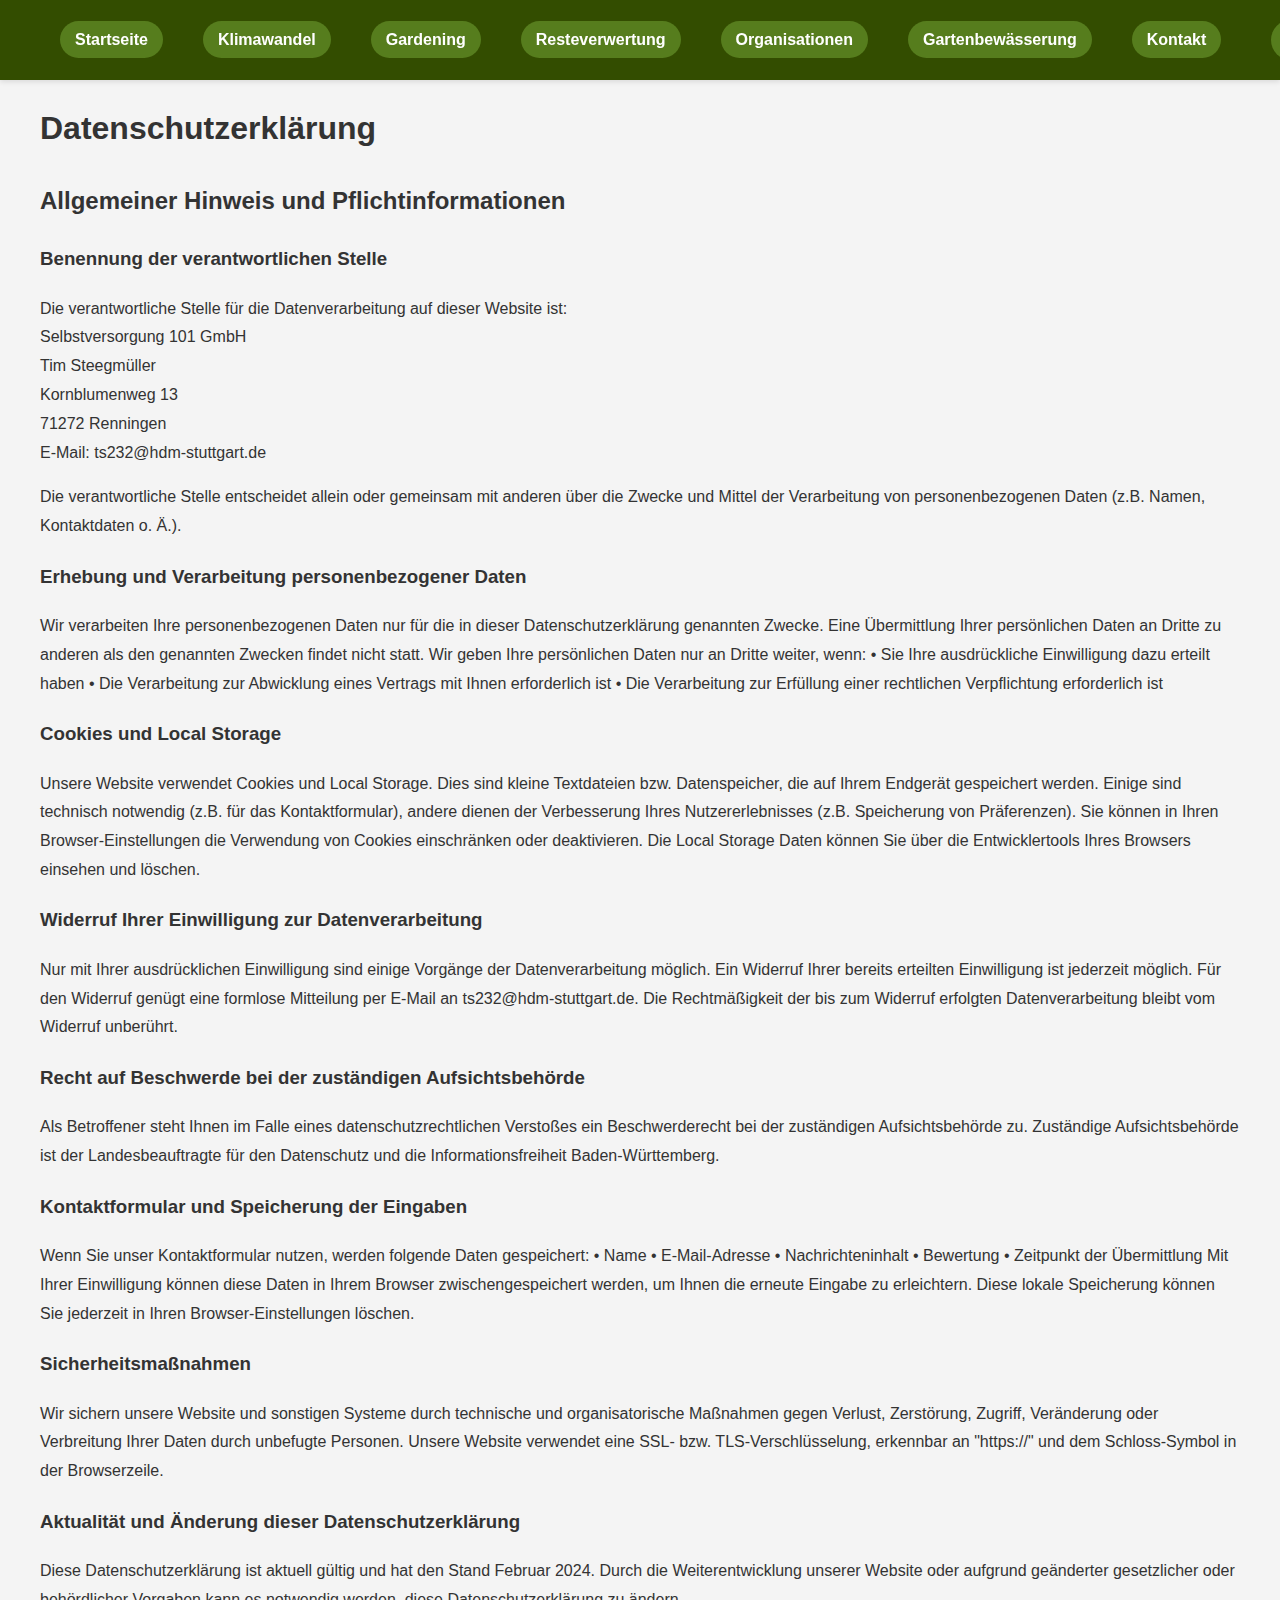
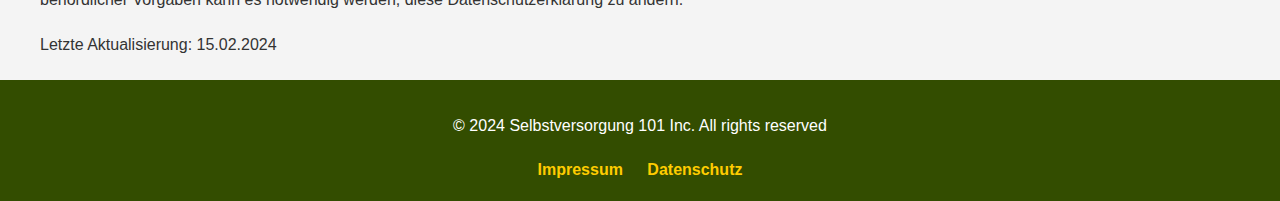
<file: datenschutz.html>
<!DOCTYPE html>
<html lang="de">
<head>
    <meta charset="UTF-8">
    <meta name="viewport" content="width=device-width, initial-scale=1.0">
    <title>Datenschutzerklärung</title>

    <link rel="stylesheet" href="css/modules/styles.css">
    <script src="js/scripts.js"></script>

</head>
<body>
<header>
    <div class="header-content">
        <nav>
            <ul>
                <li><a href="index.html">Startseite</a></li>
                <li><a href="klimawandel.html">Klimawandel</a></li>
                <li><a href="urban_gardening.html">Gardening</a></li>
                <li><a href="resteverwertung.html">Resteverwertung</a></li>
                <li><a href="organisationen.html">Organisationen</a></li>
                <li><a href="nachhaltige_gartenbewaesserung.html">Gartenbewässerung</a></li>
                <li><a href="kontakt.html">Kontakt</a></li>
            </ul>
        </nav>
        <div class="social-icons">
            <a href="https://www.instagram.com" target="_blank"><img src="media/img/social_media_icons/instagram.png" alt="Instagram"></a>
            <a href="https://www.tiktok.com" target="_blank"><img src="media/img/social_media_icons/tiktok.png" alt="TikTok"></a>
            <a href="https://rss.com" target="_blank"><img src="media/img/social_media_icons/rss.png" alt="RSS"></a>
            <a href="https://www.spotify.com" target="_blank"><img src="media/img/social_media_icons/spotify.png" alt="Spotify"></a>
        </div>
    </div>
</header>
<main>
    <section class="datenschutz">
        <h1>Datenschutzerklärung</h1>
        <h2>Allgemeiner Hinweis und Pflichtinformationen</h2>
        <h3>Benennung der verantwortlichen Stelle</h3>
        <p>
            Die verantwortliche Stelle für die Datenverarbeitung auf dieser Website ist:<br>
            Selbstversorgung 101 GmbH <br>
            Tim Steegmüller<br>
            Kornblumenweg 13<br>
            71272 Renningen<br>
            E-Mail: ts232@hdm-stuttgart.de
        </p>
        <p>
            Die verantwortliche Stelle entscheidet allein oder gemeinsam mit anderen über die Zwecke und Mittel der Verarbeitung von personenbezogenen Daten (z.B. Namen, Kontaktdaten o. Ä.).
        </p>

        <h3>Erhebung und Verarbeitung personenbezogener Daten</h3>
        <p>
            Wir verarbeiten Ihre personenbezogenen Daten nur für die in dieser Datenschutzerklärung genannten Zwecke. Eine Übermittlung Ihrer persönlichen Daten an Dritte zu anderen als den genannten Zwecken findet nicht statt. Wir geben Ihre persönlichen Daten nur an Dritte weiter, wenn:
            • Sie Ihre ausdrückliche Einwilligung dazu erteilt haben
            • Die Verarbeitung zur Abwicklung eines Vertrags mit Ihnen erforderlich ist
            • Die Verarbeitung zur Erfüllung einer rechtlichen Verpflichtung erforderlich ist
        </p>

        <h3>Cookies und Local Storage</h3>
        <p>
            Unsere Website verwendet Cookies und Local Storage. Dies sind kleine Textdateien bzw. Datenspeicher, die auf Ihrem Endgerät gespeichert werden. Einige sind technisch notwendig (z.B. für das Kontaktformular), andere dienen der Verbesserung Ihres Nutzererlebnisses (z.B. Speicherung von Präferenzen). Sie können in Ihren Browser-Einstellungen die Verwendung von Cookies einschränken oder deaktivieren. Die Local Storage Daten können Sie über die Entwicklertools Ihres Browsers einsehen und löschen.
        </p>

        <h3>Widerruf Ihrer Einwilligung zur Datenverarbeitung</h3>
        <p>
            Nur mit Ihrer ausdrücklichen Einwilligung sind einige Vorgänge der Datenverarbeitung möglich. Ein Widerruf Ihrer bereits erteilten Einwilligung ist jederzeit möglich. Für den Widerruf genügt eine formlose Mitteilung per E-Mail an ts232@hdm-stuttgart.de. Die Rechtmäßigkeit der bis zum Widerruf erfolgten Datenverarbeitung bleibt vom Widerruf unberührt.
        </p>

        <h3>Recht auf Beschwerde bei der zuständigen Aufsichtsbehörde</h3>
        <p>
            Als Betroffener steht Ihnen im Falle eines datenschutzrechtlichen Verstoßes ein Beschwerderecht bei der zuständigen Aufsichtsbehörde zu. Zuständige Aufsichtsbehörde ist der Landesbeauftragte für den Datenschutz und die Informationsfreiheit Baden-Württemberg.
        </p>

        <h3>Kontaktformular und Speicherung der Eingaben</h3>
        <p>
            Wenn Sie unser Kontaktformular nutzen, werden folgende Daten gespeichert:
            • Name
            • E-Mail-Adresse
            • Nachrichteninhalt
            • Bewertung
            • Zeitpunkt der Übermittlung

            Mit Ihrer Einwilligung können diese Daten in Ihrem Browser zwischengespeichert werden, um Ihnen die erneute Eingabe zu erleichtern. Diese lokale Speicherung können Sie jederzeit in Ihren Browser-Einstellungen löschen.
        </p>

        <h3>Sicherheitsmaßnahmen</h3>
        <p>
            Wir sichern unsere Website und sonstigen Systeme durch technische und organisatorische Maßnahmen gegen Verlust, Zerstörung, Zugriff, Veränderung oder Verbreitung Ihrer Daten durch unbefugte Personen. Unsere Website verwendet eine SSL- bzw. TLS-Verschlüsselung, erkennbar an "https://" und dem Schloss-Symbol in der Browserzeile.
        </p>

        <h3>Aktualität und Änderung dieser Datenschutzerklärung</h3>
        <p>
            Diese Datenschutzerklärung ist aktuell gültig und hat den Stand Februar 2024. Durch die Weiterentwicklung unserer Website oder aufgrund geänderter gesetzlicher oder behördlicher Vorgaben kann es notwendig werden, diese Datenschutzerklärung zu ändern.
        </p>

        <p class="last-update">
            Letzte Aktualisierung: 15.02.2024
        </p>
    </section>
</main>
<footer>
    <p>&copy; 2024 Selbstversorgung 101 Inc. All rights reserved</p>
    <a href="impressum.html">Impressum</a>
    <a href="datenschutz.html">Datenschutz</a>
</footer>
<button onclick="topFunction()" id="scrollTopBtn" title="Go to top">Nach oben</button>
</body>
</html>
</file>
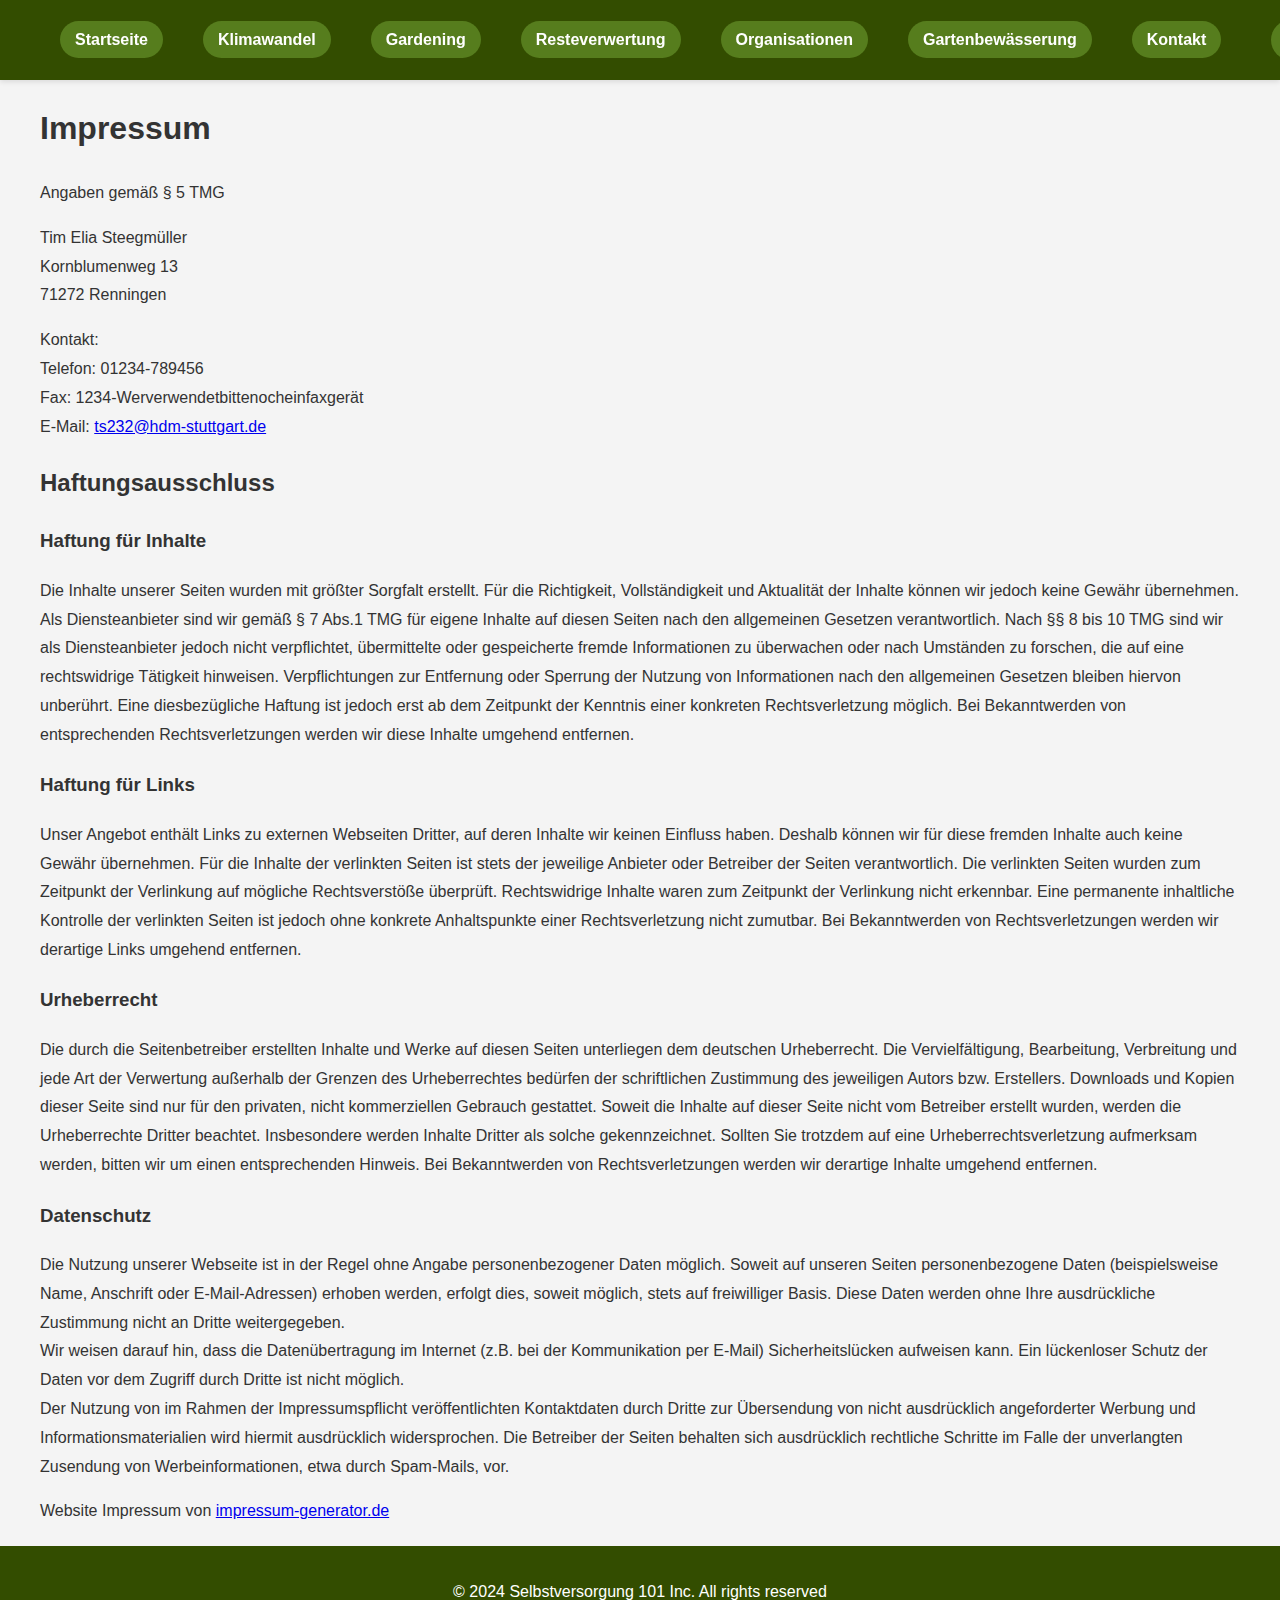
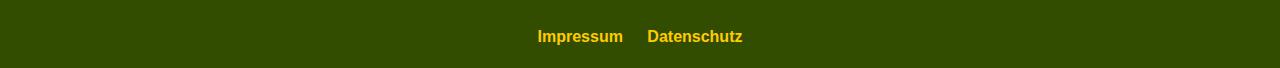
<file: impressum.html>
<!DOCTYPE html>
<html lang="de">
<head>
    <meta charset="UTF-8">
    <meta name="viewport" content="width=device-width, initial-scale=1.0">
    <title>Impressum</title>
    <link rel="stylesheet" href="css/modules/styles.css">
    <script src="js/scripts.js"></script>

</head>
<body>
<header>
    <div class="header-content">
        <nav>
            <ul>
                <li><a href="index.html">Startseite</a></li>
                <li><a href="klimawandel.html">Klimawandel</a></li>
                <li><a href="urban_gardening.html">Gardening</a></li>
                <li><a href="resteverwertung.html">Resteverwertung</a></li>
                <li><a href="organisationen.html">Organisationen</a></li>
                <li><a href="nachhaltige_gartenbewaesserung.html">Gartenbewässerung</a></li>
                <li><a href="kontakt.html">Kontakt</a></li>
            </ul>
        </nav>
        <div class="social-icons">
            <a href="https://www.instagram.com" target="_blank"><img src="media/img/social_media_icons/instagram.png" alt="Instagram"></a>
            <a href="https://www.tiktok.com" target="_blank"><img src="media/img/social_media_icons/tiktok.png" alt="TikTok"></a>
            <a href="https://rss.com" target="_blank"><img src="media/img/social_media_icons/rss.png" alt="RSS"></a>
            <a href="https://www.spotify.com" target="_blank"><img src="media/img/social_media_icons/spotify.png" alt="Spotify"></a>
        </div>
    </div>
</header>
<main>
    <section class="impressum">
        <h1>Impressum</h1>
        <p>Angaben gemäß § 5 TMG</p>
        <p>
            Tim Elia Steegmüller<br>
            Kornblumenweg 13<br>
            71272 Renningen
        </p>
        <p>
            Kontakt:<br>
            Telefon: 01234-789456<br>
            Fax: 1234-Werverwendetbittenocheinfaxgerät<br>
            E-Mail: <a href="mailto:ts232@hdm-stuttgart.de">ts232@hdm-stuttgart.de</a>
        </p>
        <h2>Haftungsausschluss</h2>
        <h3>Haftung für Inhalte</h3>
        <p>
            Die Inhalte unserer Seiten wurden mit größter Sorgfalt erstellt. Für die Richtigkeit, Vollständigkeit und Aktualität der Inhalte können wir jedoch keine Gewähr übernehmen. Als Diensteanbieter sind wir gemäß § 7 Abs.1 TMG für eigene Inhalte auf diesen Seiten nach den allgemeinen Gesetzen verantwortlich. Nach §§ 8 bis 10 TMG sind wir als Diensteanbieter jedoch nicht verpflichtet, übermittelte oder gespeicherte fremde Informationen zu überwachen oder nach Umständen zu forschen, die auf eine rechtswidrige Tätigkeit hinweisen. Verpflichtungen zur Entfernung oder Sperrung der Nutzung von Informationen nach den allgemeinen Gesetzen bleiben hiervon unberührt. Eine diesbezügliche Haftung ist jedoch erst ab dem Zeitpunkt der Kenntnis einer konkreten Rechtsverletzung möglich. Bei Bekanntwerden von entsprechenden Rechtsverletzungen werden wir diese Inhalte umgehend entfernen.
        </p>
        <h3>Haftung für Links</h3>
        <p>
            Unser Angebot enthält Links zu externen Webseiten Dritter, auf deren Inhalte wir keinen Einfluss haben. Deshalb können wir für diese fremden Inhalte auch keine Gewähr übernehmen. Für die Inhalte der verlinkten Seiten ist stets der jeweilige Anbieter oder Betreiber der Seiten verantwortlich. Die verlinkten Seiten wurden zum Zeitpunkt der Verlinkung auf mögliche Rechtsverstöße überprüft. Rechtswidrige Inhalte waren zum Zeitpunkt der Verlinkung nicht erkennbar. Eine permanente inhaltliche Kontrolle der verlinkten Seiten ist jedoch ohne konkrete Anhaltspunkte einer Rechtsverletzung nicht zumutbar. Bei Bekanntwerden von Rechtsverletzungen werden wir derartige Links umgehend entfernen.
        </p>
        <h3>Urheberrecht</h3>
        <p>
            Die durch die Seitenbetreiber erstellten Inhalte und Werke auf diesen Seiten unterliegen dem deutschen Urheberrecht. Die Vervielfältigung, Bearbeitung, Verbreitung und jede Art der Verwertung außerhalb der Grenzen des Urheberrechtes bedürfen der schriftlichen Zustimmung des jeweiligen Autors bzw. Erstellers. Downloads und Kopien dieser Seite sind nur für den privaten, nicht kommerziellen Gebrauch gestattet. Soweit die Inhalte auf dieser Seite nicht vom Betreiber erstellt wurden, werden die Urheberrechte Dritter beachtet. Insbesondere werden Inhalte Dritter als solche gekennzeichnet. Sollten Sie trotzdem auf eine Urheberrechtsverletzung aufmerksam werden, bitten wir um einen entsprechenden Hinweis. Bei Bekanntwerden von Rechtsverletzungen werden wir derartige Inhalte umgehend entfernen.
        </p>
        <h3>Datenschutz</h3>
        <p>
            Die Nutzung unserer Webseite ist in der Regel ohne Angabe personenbezogener Daten möglich. Soweit auf unseren Seiten personenbezogene Daten (beispielsweise Name, Anschrift oder E-Mail-Adressen) erhoben werden, erfolgt dies, soweit möglich, stets auf freiwilliger Basis. Diese Daten werden ohne Ihre ausdrückliche Zustimmung nicht an Dritte weitergegeben.<br>
            Wir weisen darauf hin, dass die Datenübertragung im Internet (z.B. bei der Kommunikation per E-Mail) Sicherheitslücken aufweisen kann. Ein lückenloser Schutz der Daten vor dem Zugriff durch Dritte ist nicht möglich.<br>
            Der Nutzung von im Rahmen der Impressumspflicht veröffentlichten Kontaktdaten durch Dritte zur Übersendung von nicht ausdrücklich angeforderter Werbung und Informationsmaterialien wird hiermit ausdrücklich widersprochen. Die Betreiber der Seiten behalten sich ausdrücklich rechtliche Schritte im Falle der unverlangten Zusendung von Werbeinformationen, etwa durch Spam-Mails, vor.
        </p>
        <p>
            Website Impressum von <a href="https://www.impressum-generator.de" target="_blank">impressum-generator.de</a>
        </p>
    </section>
</main>
<footer>
    <p>&copy; 2024 Selbstversorgung 101 Inc. All rights reserved</p>
    <a href="impressum.html">Impressum</a>
    <a href="datenschutz.html">Datenschutz</a>
</footer>
<button onclick="topFunction()" id="scrollTopBtn" title="Nach oben">Nach oben</button>
</body>
</html>
</file>
<file: css/modules/styles.css>
body {
    font-family: Arial, sans-serif; /* Setzt die Schriftart auf Arial oder eine ähnliche serifenlose Schrift */
    margin: 0; /* Entfernt den Standard-Rand des Body */
    padding: 0; /* Entfernt die Standard-Padding des Body */
    font-size: 1em; /* Setzt die Schriftgröße auf 1em */
    background-color: #f4f4f4; /* Setzt die Hintergrundfarbe auf ein helles Grau */
    color: #333; /* Setzt die Textfarbe auf ein dunkles Grau */
    line-height: 1.8; /* Erhöht den Zeilenabstand für bessere Lesbarkeit */
}

/* Header-Bereich */
header {
    background-color: #334d00;
    color: #fff;
    padding: 20px 0;
    position: fixed; /* Fixierte Position */
    width: 100%;
    top: 0;
    left: 0;
    z-index: 1000; /* Hoher z-index damit Header immer oben ist */
    box-shadow: 0 2px 5px rgba(0,0,0,0.1);
}

.header-content {
    display: flex; /* Verwendet Flexbox für die Anordnung der Elemente */
    justify-content: space-between; /* Verteilt die Elemente gleichmäßig mit Abstand dazwischen */
    align-items: center; /* Zentriert die Elemente vertikal */
    max-width: 1200px; /* Setzt die maximale Breite auf 1200px */
    margin: 0 auto; /* Zentriert den Header-Inhalt horizontal */
    padding: 0 20px; /* Fügt links und rechts eine Polsterung von 20px hinzu */
}

nav {
    display: flex; /* Verwendet Flexbox für die Navigationselemente */
    align-items: center; /* Zentriert die Navigationselemente vertikal */
}

nav ul {
    list-style: none; /* Entfernt die Standard-Aufzählungszeichen */
    display: flex; /* Verwendet Flexbox für die Listen-Elemente */
    padding: 0; /* Entfernt die Standard-Padding */
    margin: 0; /* Entfernt die Standard-Margin */
}

nav ul li {
    margin: 0 20px; /* Fügt links und rechts eine Margin von 20px hinzu */
}

nav ul li a {
    text-decoration: none; /* Entfernt die Standard-Unterstreichung der Links */
    color: #fff; /* Setzt die Linkfarbe auf weiß */
    font-weight: bold; /* Macht den Text fett */
    padding: 10px 15px; /* Fügt eine Polsterung von 10px oben/unten und 15px links/rechts hinzu */
    background-color: #567d1d; /* Setzt die Hintergrundfarbe der Links auf ein mittleres Grün */
    border-radius: 20px; /* Rundet die Ecken der Links ab */
}

nav ul li a:hover {
    background-color: #ffcc00; /* Ändert die Hintergrundfarbe bei Hover auf gelb */
    color: #333; /* Ändert die Textfarbe bei Hover auf dunkelgrau */
}

.social-icons {
    display: flex; /* Verwendet Flexbox für die Social Media Icons */
    align-items: center; /* Zentriert die Icons vertikal */
    margin-left: 20px; /* Fügt links eine Margin von 20px hinzu */
}

.social-icons a {
    margin-left: 10px; /* Fügt links eine Margin von 10px hinzu */
    display: flex; /* Verwendet Flexbox für die Icons */
    align-items: center; /* Zentriert die Icons vertikal */
    justify-content: center; /* Zentriert die Icons horizontal */
    width: 40px; /* Setzt die Breite der Icons auf 40px */
    height: 40px; /* Setzt die Höhe der Icons auf 40px */
    background-color: #567d1d; /* Setzt die Hintergrundfarbe der Icons auf ein mittleres Grün */
    border-radius: 50%; /* Rundet die Icons zu Kreisen ab */
    transition: background-color 0.3s, transform 0.3s; /* Fügt eine Übergangsanimation für die Hintergrundfarbe und Transformation hinzu */
}

.social-icons a:hover {
    background-color: #ffcc00; /* Ändert die Hintergrundfarbe bei Hover auf gelb */
    transform: scale(1.1); /* Vergrößert die Icons bei Hover */
}

.social-icons img {
    height: 20px; /* Setzt die Höhe der Icons auf 20px */
    width: 20px; /* Setzt die Breite der Icons auf 20px */
    transition: transform 0.3s; /* Fügt eine Übergangsanimation für die Transformation hinzu */
}

.social-icons img:hover {
    transform: scale(1.2); /* Vergrößert die Icons bei Hover */
}

/* Sticky Navigation */
header.sticky {
    position: fixed; /* Fixiert den Header beim Scrollen */
    top: 0; /* Positioniert den Header am oberen Rand */
    width: 100%; /* Setzt die Breite auf 100% */
    z-index: 1000; /* Stellt sicher, dass der Header über anderen Elementen liegt */
    box-shadow: 0 4px 2px -2px gray; /* Fügt einen Schatten unter dem Header hinzu */
}

/* Hauptinhalt */
main {
    max-width: 1200px;
    margin: 100px auto 20px; /* Erhöhter oberer Margin wegen fixed header */
    padding: 0 20px;
    position: relative;
    z-index: 1; /* Niedrigerer z-index als header */
}
.article-header {
    text-align: center;
    margin-bottom: 3rem;
    padding: 2rem;
    background-color: rgba(255, 255, 255, 0.95);
    border-radius: 10px;
    box-shadow: 0 2px 10px rgba(0, 0, 0, 0.1);
    position: relative;
    z-index: 1;
}

.article-intro {
    max-width: 800px;
    margin: 0 auto;
    font-size: 1.2rem;
    color: #333;
    line-height: 1.6;
}

.klimawandel-article h1 {
    color: #334d00;
    font-size: 2.5em;
    margin-bottom: 1.5rem;
    text-shadow: none;
}

.article-content {
    background-color: #fff;
    padding: 2rem;
    border-radius: 10px;
    margin-top: 2rem;
    box-shadow: 0 2px 10px rgba(0, 0, 0, 0.1);
    position: relative;
    z-index: 1;
}
/* Generelles Article Layout */
article {
    max-width: 1000px;
    margin: 120px auto 40px;
    background: #fff;
    border-radius: 15px;
    box-shadow: 0 4px 20px rgba(0, 0, 0, 0.08);
    overflow: hidden;
}


article h1 {
    color: #228B22; /* Setzt die Farbe der Hauptüberschrift auf ein mittleres Grün */
    text-align: center; /* Zentriert die Hauptüberschrift */
    font-size: 2.5em; /* Setzt die Schriftgröße der Hauptüberschrift auf 2.5em */
    margin-bottom: 20px; /* Fügt unten eine Margin von 20px hinzu */
}

article h2 {
    color: #556b2f; /* Setzt die Farbe der Unterüberschriften auf ein dunkles Grün */
    font-size: 1.5em; /* Setzt die Schriftgröße der Unterüberschriften auf 1.5em */
    margin-top: 20px; /* Fügt oben eine Margin von 20px hinzu */
}

article p {
    line-height: 1.6; /* Erhöht den Zeilenabstand für bessere Lesbarkeit */
    margin: 10px 0; /* Fügt oben und unten eine Margin von 10px hinzu */
    text-align: left; /* Richtet den Text links aus */
}

article img {
    max-width: 100%; /* Setzt die maximale Breite der Bilder auf 100% */
    height: auto; /* Erhält das Seitenverhältnis der Bilder */
    margin: 20px 0; /* Fügt oben und unten eine Margin von 20px hinzu */
}

article ul {
    list-style: disc; /* Setzt den Listenstil auf Punkte */
    margin-left: 20px; /* Fügt links eine Margin von 20px hinzu */
    text-align: left; /* Richtet die Liste links aus */
}

/* Hero Section */
.hero {
    background-color: #f4f4f4; /* Setzt die Hintergrundfarbe auf ein helles Grau */
    text-align: center; /* Zentriert den Text */
    padding: 50px 20px; /* Fügt oben und unten eine Polsterung von 50px und links und rechts von 20px hinzu */
}

.hero-text {
    max-width: 800px; /* Setzt die maximale Breite auf 800px */
    margin: 0 auto; /* Zentriert den Text horizontal */
}

.hero .intro-text {
    background-color: #7a9d6d; /* Setzt die Hintergrundfarbe auf ein mittleres Grün */
    color: #333; /* Setzt die Textfarbe auf dunkelgrau */
    padding: 20px; /* Fügt eine Polsterung von 20px hinzu */
    border-radius: 10px; /* Rundet die Ecken ab */
    font-size: 1.2em; /* Setzt die Schriftgröße auf 1.2em */
}

.hero h2 {
    color: #333; /* Setzt die Farbe der Unterüberschrift auf dunkelgrau */
    font-size: 1.5em; /* Setzt die Schriftgröße auf 1.5em */
    margin: 20px 0 0; /* Fügt oben eine Margin von 20px hinzu */
}

.hero h1 {
    color: #556b2f; /* Setzt die Farbe der Hauptüberschrift auf ein dunkles Grün */
    font-size: 2.5em; /* Setzt die Schriftgröße auf 2.5em */
    margin: 10px 0 0; /* Fügt oben eine Margin von 10px hinzu */
}

/* About Section */
.about {
    padding: 50px 20px; /* Fügt oben und unten eine Polsterung von 50px und links und rechts von 20px hinzu */
    background-color: #fff; /* Setzt die Hintergrundfarbe auf weiß */
    text-align: center; /* Zentriert den Text */
    border: 1px solid #ddd; /* Fügt eine hellgraue Umrandung hinzu */
    margin-bottom: 20px; /* Fügt unten eine Margin von 20px hinzu */
}

.about h2 {
    font-size: 2em; /* Setzt die Schriftgröße der Unterüberschrift auf 2em */
    margin-bottom: 0.5em; /* Fügt unten eine Margin von 0.5em hinzu */
}

.about p {
    max-width: 800px; /* Setzt die maximale Breite auf 800px */
    margin: 0 auto; /* Zentriert den Text horizontal */
    font-size: 1.1em; /* Setzt die Schriftgröße auf 1.1em */
    line-height: 1.6; /* Erhöht den Zeilenabstand für bessere Lesbarkeit */
}

/* Highlights Section */
.highlights {
    padding: 50px 20px; /* Fügt oben und unten eine Polsterung von 50px und links und rechts von 20px hinzu */
    background-color: #fff; /* Setzt die Hintergrundfarbe auf weiß */
    text-align: center; /* Zentriert den Text */
    border: 1px solid #ddd; /* Fügt eine hellgraue Umrandung hinzu */
}

.highlights h2 {
    font-size: 2em; /* Setzt die Schriftgröße der Unterüberschrift auf 2em */
    margin-bottom: 0.5em; /* Fügt unten eine Margin von 0.5em hinzu */
}

.highlight-cards {
    display: flex; /* Verwendet Flexbox für die Anordnung der Karten */
    justify-content: center; /* Zentriert die Karten horizontal */
    flex-wrap: wrap; /* Ermöglicht das Umbruch der Karten in die nächste Zeile */
}

.card {
    background-color: #fff; /* Setzt die Hintergrundfarbe der Karten auf weiß */
    padding: 20px; /* Fügt eine Polsterung von 20px hinzu */
    margin: 20px; /* Fügt eine Margin von 20px hinzu */
    box-shadow: 0 0 10px rgba(0, 0, 0, 0.1); /* Fügt einen leichten Schatten hinzu */
    border-radius: 10px; /* Rundet die Ecken der Karten ab */
    max-width: 300px; /* Setzt die maximale Breite auf 300px */
    text-align: left; /* Richtet den Text links aus */
}

.card h3 {
    font-size: 1.5em; /* Setzt die Schriftgröße der Kartenüberschrift auf 1.5em */
    margin-bottom: 0.5em; /* Fügt unten eine Margin von 0.5em hinzu */
    color: #556b2f; /* Setzt die Farbe der Kartenüberschrift auf ein dunkles Grün */
}

.card p {
    font-size: 1em; /* Setzt die Schriftgröße des Karteninhalts auf 1em */
    line-height: 1.4; /* Erhöht den Zeilenabstand für bessere Lesbarkeit */
}

.card a {
    color: #6b8e23; /* Setzt die Linkfarbe auf ein mittleres Grün */
    text-decoration: none; /* Entfernt die Standard-Unterstreichung der Links */
}

.card a:hover {
    text-decoration: underline; /* Unterstreicht den Link bei Hover */
}

/* Seitenleiste */
.sidebar {
    flex: 1; /* Nimmt den verbleibenden Platz ein */
    margin-top: 20px; /* Fügt oben eine Margin von 20px hinzu */
}

.sidebar .fact-box {
    background-color: #6b8e23; /* Setzt die Hintergrundfarbe auf ein mittleres Grün */
    color: #fff; /* Setzt die Textfarbe auf weiß */
    padding: 20px; /* Fügt eine Polsterung von 20px hinzu */
    margin-bottom: 20px; /* Fügt unten eine Margin von 20px hinzu */
    border-radius: 10px; /* Rundet die Ecken ab */
}

/* Footer */
footer {
    text-align: center; /* Zentriert den Text */
    padding: 1em 0; /* Fügt oben und unten eine Polsterung von 1em hinzu */
    background-color: #334d00; /* Setzt die Hintergrundfarbe auf ein dunkles Grün */
    color: #fff; /* Setzt die Textfarbe auf weiß */
}

footer a {
    color: #ffcc00; /* Setzt die Linkfarbe auf gelb */
    margin: 0 10px; /* Fügt links und rechts eine Margin von 10px hinzu */
    text-decoration: none; /* Entfernt die Standard-Unterstreichung der Links */
    font-weight: bold; /* Macht den Text fett */
    transition: color 0.3s; /* Fügt eine Übergangsanimation für die Farbe hinzu */
}

footer a:hover {
    color: #fff; /* Ändert die Linkfarbe bei Hover auf weiß */
}

/* Scroll to Top Button */
#scrollTopBtn {
    display: none; /* Versteckt den Button standardmäßig */
    position: fixed; /* Fixiert den Button */
    bottom: 20px; /* Positioniert den Button 20px vom unteren Rand entfernt */
    right: 30px; /* Positioniert den Button 30px vom rechten Rand entfernt */
    z-index: 99; /* Stellt sicher, dass der Button über anderen Elementen liegt */
    font-size: 18px; /* Setzt die Schriftgröße auf 18px */
    border: none; /* Entfernt den Standard-Rahmen */
    outline: none; /* Entfernt die Standard-Umrandung */
    background-color: #556b2f; /* Setzt die Hintergrundfarbe auf ein dunkles Grün */
    color: white; /* Setzt die Textfarbe auf weiß */
    cursor: pointer; /* Ändert den Mauszeiger auf eine Hand */
    padding: 15px; /* Fügt eine Polsterung von 15px hinzu */
    border-radius: 10px; /* Rundet die Ecken ab */
}

#scrollTopBtn:hover {
    background-color: #333; /* Ändert die Hintergrundfarbe bei Hover auf dunkelgrau */
}

/* Kontaktformular */
form {
    display: flex; /* Verwendet Flexbox für das Formular */
    flex-direction: column; /* Ordnet die Formularelemente untereinander an */
}

form label {
    margin-top: 10px; /* Fügt oben eine Margin von 10px hinzu */
    margin-bottom: 5px; /* Fügt unten eine Margin von 5px hinzu */
    font-weight: bold; /* Macht den Text fett */
}

form input, form textarea {
    padding: 10px; /* Fügt eine Polsterung von 10px hinzu */
    margin-bottom: 20px; /* Fügt unten eine Margin von 20px hinzu */
    border: 1px solid #ccc; /* Setzt eine hellgraue Umrandung */
    border-radius: 5px; /* Rundet die Ecken ab */
    font-size: 1em; /* Setzt die Schriftgröße auf 1em */
}

form button {
    margin-top: 1em; /* Fügt oben eine Margin von 1em hinzu */
    padding: 0.5em; /* Fügt eine Polsterung von 0.5em hinzu */
    background-color: #333; /* Setzt die Hintergrundfarbe auf dunkelgrau */
    color: #fff; /* Setzt die Textfarbe auf weiß */
    border: none; /* Entfernt den Standard-Rahmen */
    cursor: pointer; /* Ändert den Mauszeiger auf eine Hand */
}

form button:hover {
    background-color: #555; /* Ändert die Hintergrundfarbe bei Hover auf ein helleres Grau */
}

.rating {
    display: flex; /* Verwendet Flexbox für die Bewertung */
    flex-direction: row-reverse; /* Ordnet die Sterne von rechts nach links an */
    justify-content: center; /* Zentriert die Sterne horizontal */
}

.rating input {
    display: none; /* Versteckt die Standard-Radiobuttons */
}

.rating label {
    font-size: 2em; /* Setzt die Schriftgröße auf 2em */
    color: #ccc; /* Setzt die Standardfarbe der Sterne auf hellgrau */
    padding: 0 5px; /* Fügt links und rechts eine Polsterung von 5px hinzu */
    cursor: pointer; /* Ändert den Mauszeiger auf eine Hand */
    transition: color 0.2s; /* Fügt eine Übergangsanimation für die Farbe hinzu */
}

.rating input:checked ~ label,
.rating label:hover,
.rating label:hover ~ label {
    color: #ffcc00; /* Ändert die Farbe der Sterne bei Hover und Auswahl auf gelb */
}

button[type="submit"] {
    padding: 10px 20px; /* Fügt oben und unten eine Polsterung von 10px und links und rechts von 20px hinzu */
    background-color: #556b2f; /* Setzt die Hintergrundfarbe auf ein dunkles Grün */
    color: #fff; /* Setzt die Textfarbe auf weiß */
    border: none; /* Entfernt den Standard-Rahmen */
    border-radius: 5px; /* Rundet die Ecken ab */
    font-size: 1em; /* Setzt die Schriftgröße auf 1em */
    cursor: pointer; /* Ändert den Mauszeiger auf eine Hand */
    transition: background-color 0.3s; /* Fügt eine Übergangsanimation für die Hintergrundfarbe hinzu */
}

button[type="submit"]:hover {
    background-color: #6b8e23; /* Ändert die Hintergrundfarbe bei Hover auf ein helleres Grün */
}

/* Stile für Blog-Bilder */
.blog-image {
    width: 100%; /* Setzt die Breite auf 100% */
    max-width: 600px; /* Setzt die maximale Breite auf 600px */
    height: auto; /* Erhält das Seitenverhältnis der Bilder */
    margin: 20px auto; /* Fügt oben und unten eine Margin von 20px hinzu und zentriert das Bild */
    border: 2px solid #ccc; /* Fügt eine hellgraue Umrandung hinzu */
    border-radius: 10px; /* Rundet die Ecken ab */
    box-shadow: 0 0 10px rgba(0, 0, 0, 0.1); /* Fügt einen leichten Schatten hinzu */
    display: block; /* Macht das Bild zu einem Block-Element */
}

/* Stile für Tipp- und Faktenboxen */
.tip-box, .fact-box {
    background-color: #6b8e23; /* Setzt die Hintergrundfarbe auf ein mittleres Grün */
    color: #fff; /* Setzt die Textfarbe auf weiß */
    padding: 20px; /* Fügt eine Polsterung von 20px hinzu */
    margin: 20px 0; /* Fügt oben und unten eine Margin von 20px hinzu */
    border-radius: 10px; /* Rundet die Ecken ab */
    box-shadow: 0 0 10px rgba(0, 0, 0, 0.1); /* Fügt einen leichten Schatten hinzu */
}

/* Anpassungen für Mobilgeräte */
@media (max-width: 768px) {
    .header-content, .hero-text, .about, .highlight-cards, .sidebar {
        padding: 10px; /* Reduziert die Polsterung auf 10px */
    }

    .highlight-cards {
        flex-direction: column; /* Ordnet die Karten untereinander an */
        align-items: center; /* Zentriert die Karten horizontal */
    }

    .card {
        max-width: 90%; /* Setzt die maximale Breite auf 90% */
    }
}

/* Stile für kleinere Blog-Bilder */
.blog-image-small {
    width: 50%; /* Setzt die Breite auf 50% */
    max-width: 400px; /* Setzt die maximale Breite auf 400px */
    height: auto; /* Erhält das Seitenverhältnis der Bilder */
    margin: 20px auto; /* Fügt oben und unten eine Margin von 20px hinzu und zentriert das Bild */
    border: 2px solid #ccc; /* Fügt eine hellgraue Umrandung hinzu */
    border-radius: 10px; /* Rundet die Ecken ab */
    box-shadow: 0 0 10px rgba(0, 0, 0, 0.1); /* Fügt einen leichten Schatten hinzu */
    display: block; /* Macht das Bild zu einem Block-Element */
}

/* Zentriert den Video-Player */
.video-player {
    display: flex; /* Verwendet Flexbox */
    justify-content: center; /* Zentriert den Video-Player horizontal */
    margin-top: 20px; /* Fügt oben eine Margin von 20px hinzu */
}




/* Lazy Loading */
.lazyload {
    opacity: 0; /* Setzt die Anfangs-Deckkraft auf 0 */
    transition: opacity 300ms; /* Fügt eine Übergangsanimation für die Deckkraft hinzu */
}

.loaded {
    opacity: 1; /* Setzt die Deckkraft auf 1, wenn das Bild geladen ist */
}



/* Accordion Styles */
.faq-section {
    max-width: 800px;
    margin: 3rem auto;
    padding: 0 1rem;
}

#faq-accordion {
    margin-top: 2rem;
    border-radius: 8px;
    overflow: hidden;
    border: 1px solid #e0e0e0;
}

#faq-accordion h3.ui-accordion-header {
    background: #334d00;
    color: white;
    padding: 1rem 2rem;
    margin: 0;
    cursor: pointer;
    border: none;
    border-bottom: 1px solid rgba(255,255,255,0.1);
    transition: all 0.3s cubic-bezier(0.4, 0, 0.2, 1);
    font-size: 1.1rem;
    position: relative;
}

#faq-accordion h3.ui-accordion-header:hover {
    background: #567d1d;
}

#faq-accordion h3.ui-accordion-header-active {
    background: #2d4a0f;
    color: #fff;
}

#faq-accordion .ui-accordion-content {
    padding: 1.5rem 2rem;
    background: #f8faf5;
    border: 1px solid #e0e8d5;
    line-height: 1.6;
}

/* Icons */
.ui-icon {
    width: 20px;
    height: 20px;
    position: absolute;
    right: 1rem;
    top: 50%;
    transform: translateY(-50%);
    background-image: url("data:image/svg+xml,%3Csvg xmlns='http://www.w3.org/2000/svg' viewBox='0 0 24 24'%3E%3Cpath d='M7 10l5 5 5-5z' fill='%23ffffff'/%3E%3C/svg%3E");
    background-size: contain;
}

.ui-accordion-header-active .ui-icon {
    transform: translateY(-50%) rotate(180deg);
}

/* Tooltip Anpassungen */
.eco-tooltip {
    background: #334d00;
    color: white;
    padding: 8px 12px;
    border-radius: 4px;
    box-shadow: 0 2px 8px rgba(0,0,0,0.2);
    font-size: 0.9rem;
    max-width: 200px;
    border: none;
}

.eco-tooltip::before {
    content: '';
    position: absolute;
    top: -5px;
    left: 50%;
    transform: translateX(-50%);
    border: 5px solid transparent;
    border-bottom-color: #334d00;
}
</file>
